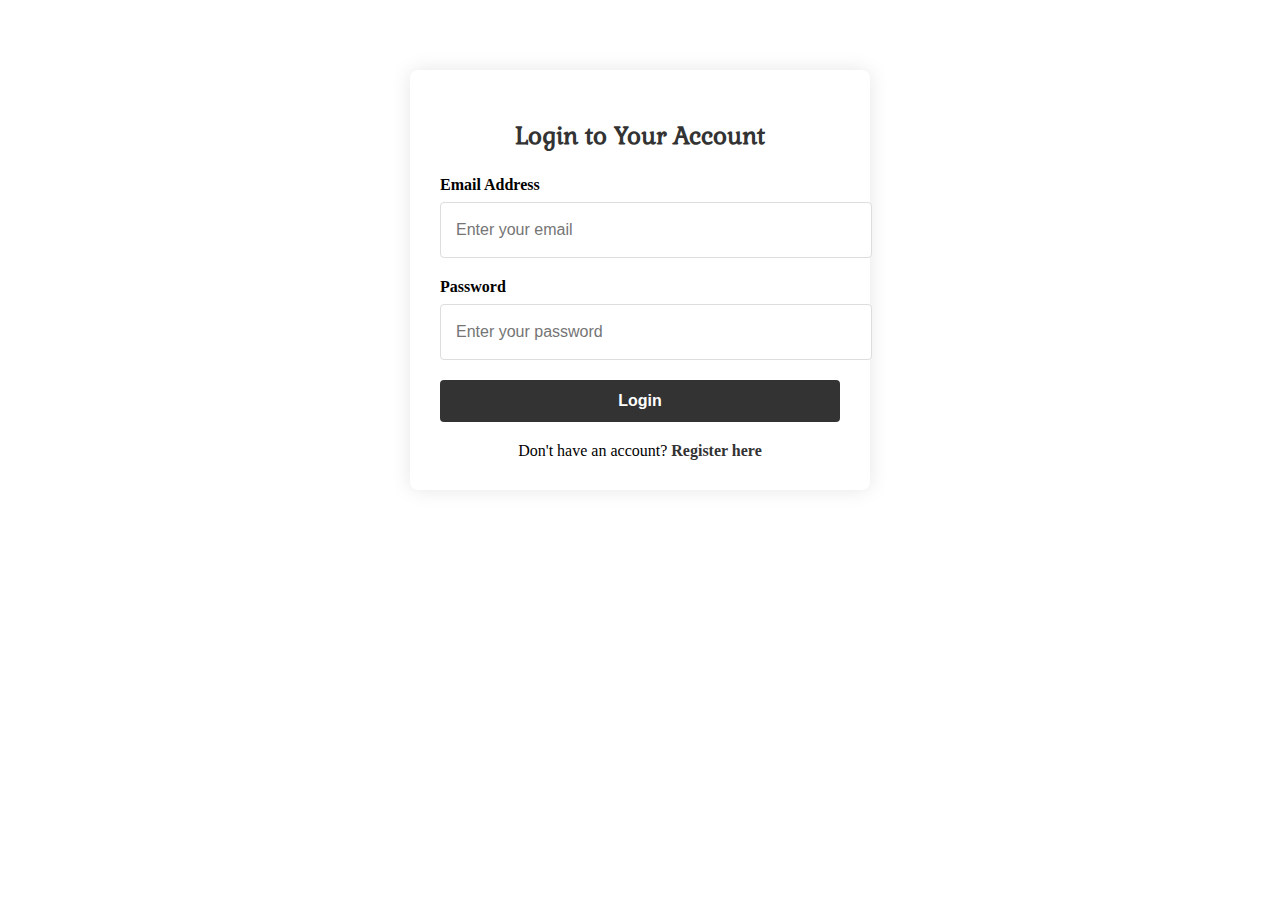
<file: login.html>
<!DOCTYPE html>
<html lang="en">
<head>
    <meta charset="UTF-8">
    <meta name="viewport" content="width=device-width, initial-scale=1.0">
    <title>Fashion Color - Login/Register</title>
    <link rel="preconnect" href="https://fonts.googleapis.com">
    <link rel="preconnect" href="https://fonts.gstatic.com" crossorigin>
    <link href="https://fonts.googleapis.com/css2?family=Gabriela&family=Open+Sans:ital,wght@0,300..800;1,300..800&family=Roboto:ital,wght@0,100..900;1,100..900&display=swap" rel="stylesheet">
    <link rel="stylesheet" href="https://cdnjs.cloudflare.com/ajax/libs/font-awesome/6.7.2/css/all.min.css">
    <link href="logo5.png" rel="icon">
    <link href="sheet.css" rel="stylesheet">
    <style>
        /* Additional styles for auth pages */
        .auth-container {
            max-width: 1200px;
            margin: 50px auto;
            padding: 20px;
            display: flex;
            justify-content: center;
            gap: 50px;
        }
        
        .auth-form {
            background: white;
            padding: 30px;
            border-radius: 8px;
            box-shadow: 0 0 20px rgba(0,0,0,0.1);
            width: 100%;
            max-width: 400px;
        }
        
        .auth-form h2 {
            text-align: center;
            margin-bottom: 25px;
            color: #333;
            font-family: 'Gabriela', serif;
        }
        
        .form-group {
            margin-bottom: 20px;
        }
        
        .form-group label {
            display: block;
            margin-bottom: 8px;
            font-weight: 600;
        }
        
        .form-group input {
            width: 100%;
            padding: 12px 15px;
            border: 1px solid #ddd;
            border-radius: 4px;
            font-size: 16px;
        }
        
        .auth-btn {
            width: 100%;
            padding: 12px;
            background-color: #333;
            color: white;
            border: none;
            border-radius: 4px;
            cursor: pointer;
            font-size: 16px;
            font-weight: 600;
            transition: background-color 0.3s;
        }
        
        .auth-btn:hover {
            background-color: #555;
        }
        
        .auth-toggle {
            text-align: center;
            margin-top: 20px;
        }
        
        .auth-toggle a {
            color: #333;
            font-weight: 600;
            text-decoration: none;
        }
        
        .auth-toggle a:hover {
            text-decoration: underline;
        }
        
        .auth-message {
            text-align: center;
            margin-top: 15px;
            color: #d9534f;
            font-weight: 500;
        }
    </style>
</head>
<body>
    

    <!-- Main Auth Content -->
    <div class="auth-container">
        <!-- Login Form -->
        <div class="auth-form" id="login-form">
            <h2>Login to Your Account</h2>
            <form id="loginForm">
                <div class="form-group">
                    <label for="login-email">Email Address</label>
                    <input type="email" id="login-email" required placeholder="Enter your email">
                </div>
                <div class="form-group">
                    <label for="login-password">Password</label>
                    <input type="password" id="login-password" required placeholder="Enter your password">
                </div>
                <button type="submit" class="auth-btn">Login</button>
                <div class="auth-message" id="login-message"></div>
            </form>
            <div class="auth-toggle">
                Don't have an account? <a href="#" id="show-register">Register here</a>
            </div>
        </div>

        <!-- Registration Form (initially hidden) -->
        <div class="auth-form" id="register-form" style="display: none;">
            <h2>Create New Account</h2>
            <form id="registerForm">
                <div class="form-group">
                    <label for="register-name">Full Name</label>
                    <input type="text" id="register-name" required placeholder="Enter your full name">
                </div>
                <div class="form-group">
                    <label for="register-email">Email Address</label>
                    <input type="email" id="register-email" required placeholder="Enter your email">
                </div>
                <div class="form-group">
                    <label for="register-password">Password</label>
                    <input type="password" id="register-password" required placeholder="Create a password">
                </div>
                <div class="form-group">
                    <label for="register-confirm">Confirm Password</label>
                    <input type="password" id="register-confirm" required placeholder="Confirm your password">
                </div>
                <button type="submit" class="auth-btn" href="file:///F:/uni/4th%20Semester/WST/Web_Development/Garments_store/with_JS/index.html">Register</button>
                <div class="auth-message" id="register-message"></div>
            </form>
            <div class="auth-toggle">
                Already have an account? <a href="#" id="show-login">Login here</a>
            </div>
        </div>
    </div>

    <!-- Footer (same as your existing footer) -->
   

    <script>
        // Toggle between login and register forms
        document.getElementById('show-register').addEventListener('click', function(e) {
            e.preventDefault();
            document.getElementById('login-form').style.display = 'none';
            document.getElementById('register-form').style.display = 'block';
        });

        document.getElementById('show-login').addEventListener('click', function(e) {
            e.preventDefault();
            document.getElementById('register-form').style.display = 'none';
            document.getElementById('login-form').style.display = 'block';
        });

        // Form validation and submission
        document.getElementById('loginForm').addEventListener('submit', function(e) {
            e.preventDefault();
            const email = document.getElementById('login-email').value;
            const password = document.getElementById('login-password').value;
            
            // Basic validation
            if (!email.includes('@') || !email.includes('.')) {
                document.getElementById('login-message').textContent = 'Please enter a valid email address';
                return;
            }
            
            if (password.length < 6) {
                document.getElementById('login-message').textContent = 'Password must be at least 6 characters';
                return;
            }
            
            // Simulate successful login
            document.getElementById('login-message').textContent = 'Login successful! Redirecting...';
            document.getElementById('login-message').style.color = '#5cb85c';
            
            // In a real app, you would send this to your server
            console.log('Login attempt with:', { email, password });
            
            // Redirect after delay
            setTimeout(() => {
                window.location.href = 'index.html';
            }, 1500);
        });

        document.getElementById('registerForm').addEventListener('submit', function(e) {
            e.preventDefault();
            const name = document.getElementById('register-name').value;
            const email = document.getElementById('register-email').value;
            const password = document.getElementById('register-password').value;
            const confirm = document.getElementById('register-confirm').value;
            
            // Validation
            if (name.length < 3) {
                document.getElementById('register-message').textContent = 'Name must be at least 3 characters';
                return;
            }
            
            if (!email.includes('@') || !email.includes('.')) {
                document.getElementById('register-message').textContent = 'Please enter a valid email address';
                return;
            }
            
            if (password.length < 6) {
                document.getElementById('register-message').textContent = 'Password must be at least 6 characters';
                return;
            }
            
            if (password !== confirm) {
                document.getElementById('register-message').textContent = 'Passwords do not match';
                return;
            }
            
            // Simulate successful registration
            document.getElementById('register-message').textContent = 'Registration successful!';
            document.getElementById('register-message').style.color = '#5cb85c';
            
            // In a real app, you would send this to your server
            console.log('Registration with:', { name, email, password });
            
            // Show login form after registration
            setTimeout(() => {
                document.getElementById('register-form').style.display = 'none';
                document.getElementById('login-form').style.display = 'block';
                document.getElementById('register-message').textContent = '';
                document.getElementById('registerForm').reset();
            }, 2000);
        });

        // Mobile menu toggle (from your existing code)
        document.getElementById('mobile-menu-btn').addEventListener('click', function() {
            const nav = document.getElementById('navbar');
            nav.classList.toggle('active');
            this.textContent = nav.classList.contains('active') ? '✕' : '☰';
        });
    </script>
</body>
</html>
</file>
<file: sheet.css>
body{
    margin: 0%;
}

header{
    position: sticky;
    top: 0px;
    background-attachment:local;
    height: 100px;
    width: 1220;
    z-index: 1;
}

header input{
    color: white;
}

h3{
    .gabriela-regular {
        font-family: "Gabriela", serif;
        font-weight: 400;
        font-style: normal;
      }
      

}
.ribbon{
    
    background-color: black;
    height: 50px;
    width: auto;
    padding: 0px 20px;
    display: flex;
    justify-content: space-between;
    
}
.center a img{
   /* align-self: center;  */
    height: 30px;
    width: auto;
    margin: 10px;
}


.left a img{
    /* background-color: white; */
    height: 25px;
    width: 30px;
    margin:10px 30px ;
    opacity: 0.7;
}

#icone{
    z-index: 1;
}

.left input{
    position: fixed;
    top: 3px;
    left:140px;
    background-color: black;
    border: 2px solid rgb(150, 149, 149);
    border-radius: 20px;
    height: 36px;
    width: 270px;

}

.right img{
    height: 25px;
    width: 30px;
    margin: 10px 30px;
    opacity: 0.7;
}

#truck:hover{
    opacity: 1;

}
#cart:hover{
    opacity: 1;
}
#house:hover{
    opacity: 1;
}
#search:hover{
    opacity: 1;
}




                                /* NAVIGATION BAR */

/* #navbar{
    top: -50px;
} */
.nav
{
    background-color: rgb(255, 255, 255);
    height: 50px;
    width: auto;
    box-shadow: 2px 2px 16px black;
}
.nav ul {
    /* display: flex;
    justify-content: space-evenly; */
    padding: 10px 300px 0px ;
    margin-top: 0;
}
.nav ul li{
    display: inline-block;
    padding: 10px;
    margin: 0px 20px;
    
}

.drowpdown{
    display: none;
}

.nav ul li:hover .drowpdown{
    display: flex;
    position: absolute;
    left: 0px;
    top: 100px;
    background-color: rgb(198, 198, 198);
    height: auto;
    width: 1255px;
    box-shadow: 0px 2px 16px black;
    
}

.downinner1{
    display: flex;
    justify-content: space-evenly;
    justify-content: baseline;
}
.downinner1 ul {
    padding: 50px;
    display: inline-block;
    width: 141px;
}



.downinner2 img{
     height: 370px;
     width: 300px;
     align-self: center;
     position:absolute;
     left: 700px;
     top: 3px;
     transform: skew(90);
} 

.downinner1 ul h3{
    margin: 5px;
}

.downinner1 ul li{
    /* display: block; */
    margin: 10px;
}

#image2{
    width: 400px;
}









                                    /* ADD POSTER  */

.poster{
     padding: 20px 30px;    
    background-color: rgb(255, 255, 255);
    height: 470px;
    width: auto;
}

.post{
    
    height: 450px;
    width: 1200px;
    /* box-shadow: 0px 2px 16px black; */
}



                                        /* Short Menu */

.outer{
    margin: 50px 0px 30px 0px;
    display: flex;
    justify-content: center;
    justify-content: space-evenly;
    height: 520px;
}

.card{
    
    background-color: rgba(237, 236, 236, 0.642);
    height: 500px;
    width: 350px;
    border-radius: 2rem;
    padding: 10px 10px 5px;
    transition: 1s;
    
}

.card div {
    border-radius: 1.5rem;
    background-color: black;
    height: 400px;
    width: 325px;
}
.card div img{
    border-radius: 1.5rem;
    height: 400px;
    width: 350px;

}

.text{
    display: flex;
    flex-direction: column;
    opacity: 0.8;
    transition: 1s;
    
    
}
.text:hover{
opacity: 1;
}

.card:hover {
    background-color: black;
}

.card:hover span a{
    color: white;
}

.text a{
    align-self: center;
}

.text div{
    display: flex;
    height: 30px;
    width: 30px;
    background-color: black;
    border-radius: 50%;
    padding: 1px;
    margin-right: 5px;
    
    
}
.text div img{
    padding: 6px;
    align-self: center;
    height: 15px;
    width: 20px;

}


                                    /* First */
.line{
    display: flex;
    justify-content: center;
    justify-content: space-around;
    margin: 0%;
    font-size: large;
}

.line div{
    background-color: black;
    height: 2px;
    width: 500px;
    align-self: center;
}

.first
{
    display: flex;
    justify-content: center;
    justify-content: space-evenly;
    margin: 30px 0px ;
    
}

.first div{
    background-color: rgba(209, 209, 209, 0.674);
    height: 350px;
    width: 250px;
    border-radius: 1rem;
    transition: 0.7s;
}

.first-text {
    color: rgb(0, 0, 0);
    display: flex;
    justify-content: center;
    align-items: flex-start;
    height: 15px;
    
}
.first-text h5{
    
   margin: 5px;
    opacity: 0.8;
}
.first-text h5:hover{
    opacity: 1;
    color: rgb(0, 0, 0);
    text-decoration: underline;
}

.first div span img{
    border-radius: 1rem;
    height: 250px;
    width: 220px;
    margin: 15px;
}
.first div span span{
    display: flex;
    justify-content: space-evenly;
}
.first div span p{
    color: rgb(0, 0, 0);
}
.previous{
    text-decoration: line-through;
}
.first div:hover{
    box-shadow: 2px 4px 16px black;
    /* height: 360px; */
}
/* .first div:hover .image img{
    height: 270px;
   
} */



                                            /* Second */
.second
{
    display: flex;
    justify-content: center;
    justify-content: space-evenly;
    margin: 30px 0px ;
}

.second div{
    background-color: black;
    height: 350px;
    width: 250px;
    border-radius: 1rem;
}


                                        /* Third */
.third
{
    display: flex;
    justify-content: center;
    justify-content: space-evenly;
    margin: 30px 0px ;
    
}

.third div{
    background-color: black;
    height: 350px;
    width: 250px;
    border-radius: 1rem;
}




                                        /* Footer */

footer div{
    display: flex;
    justify-content: baseline;
    justify-content: space-evenly;
    margin: 50px 0px 35px;
}

li{
    list-style-type:none;
    line-height: 25px;
}
a{
    text-decoration: none;
    color: rgb(63, 63, 63);
}
a:hover{
    color: black;
    text-decoration: underline;
}

input{
    height: 30px;
    width: 250px;
    border: 2px solid black;
    border-radius: 5px;
}
footer div section{
    align-self: center;
}

footer  span button{
    background-color: black;
    border: 2px solid black;
    color: white;
    height:35px;
    width: 100px;
    border-radius: 3px;
    font-size:medium;
}

footer span button:hover{
    background-color: white;
    color: black;
}

footer p{
     text-align: center;
     margin: 10px 0px 0px 0px;
}









/* Mobile menu styles (NEW ADDITIONS) */
.mobile-only {
    display: none;
    background: none;
    border: none;
    font-size: 24px;
    cursor: pointer;
    padding: 10px 15px;
    position: absolute;
    top: 15px;
    right: 15px;
    z-index: 1001;
}

@media (max-width: 768px) {
    .mobile-only {
        display: block;
    }
    .nav {
        display: none;
        position: fixed;
        top: 0;
        left: 0;
        width: 100%;
        height: 100vh;
        background: white;
        z-index: 1000;
        padding-top: 60px;
        overflow-y: auto;
    }
    .nav.active {
        display: block;
    }
    .nav ul {
        flex-direction: column;
    }
    .list .drowpdown {
        position: static;
        width: 100%;
        box-shadow: none;
    }
}

/* Sticky navigation (NEW ADDITION) */
.sticky {
    position: fixed;
    top: 0;
    width: 100%;
    z-index: 100;
    background: white;
    box-shadow: 0 2px 5px rgba(0,0,0,0.1);
}

/* Cart counter (NEW ADDITION) */
.cart-counter {
    position: absolute;
    top: -5px;
    right: -5px;
    background: red;
    color: white;
    border-radius: 50%;
    width: 18px;
    height: 18px;
    font-size: 12px;
    display: flex;
    align-items: center;
    justify-content: center;
}

/* Image zoom (NEW ADDITION) */
.image-zoom {
    position: fixed;
    top: 0;
    left: 0;
    width: 100%;
    height: 100%;
    background: rgba(0,0,0,0.8);
    display: flex;
    align-items: center;
    justify-content: center;
    z-index: 1000;
}
.image-zoom img {
    max-width: 90%;
    max-height: 90%;
}

/* Collection filter (NEW ADDITION) */
.collection-filter {
    display: flex;
    justify-content: center;
    gap: 10px;
    margin: 20px 0;
    padding: 0 15px;
}
.collection-filter button {
    padding: 8px 15px;
    background: #f0f0f0;
    border: 1px solid #ddd;
    border-radius: 4px;
    cursor: pointer;
}
.collection-filter button:hover {
    background: #e0e0e0;
}

/* Price filter (NEW ADDITION) */
.price-filter-container {
    display: flex;
    justify-content: center;
    margin: 15px 0;
}
.price-filter {
    padding: 8px 15px;
    border: 1px solid #ddd;
    border-radius: 4px;
}

/* Add to cart button (NEW ADDITION) */
.add-to-cart {
    display: block;
    width: 100%;
    padding: 8px 0;
    background: #333;
    color: white;
    border: none;
    border-radius: 4px;
    cursor: pointer;
    margin-top: 10px;
}
.add-to-cart:hover {
    background: #555;
}

/* FAQ section (NEW ADDITION) */
.faq-section {
    margin-bottom: 20px;
}
.faq-item {
    margin-bottom: 10px;
    border-bottom: 1px solid #eee;
}
.faq-question {
    display: flex;
    justify-content: space-between;
    align-items: center;
    padding: 10px 0;
    cursor: pointer;
}
.faq-answer {
    display: none;
    padding: 0 0 10px 0;
}
.faq-question span {
    font-size: 20px;
}

/* Existing styles remain unchanged */
/* ... your existing CSS rules ... */
</file>
